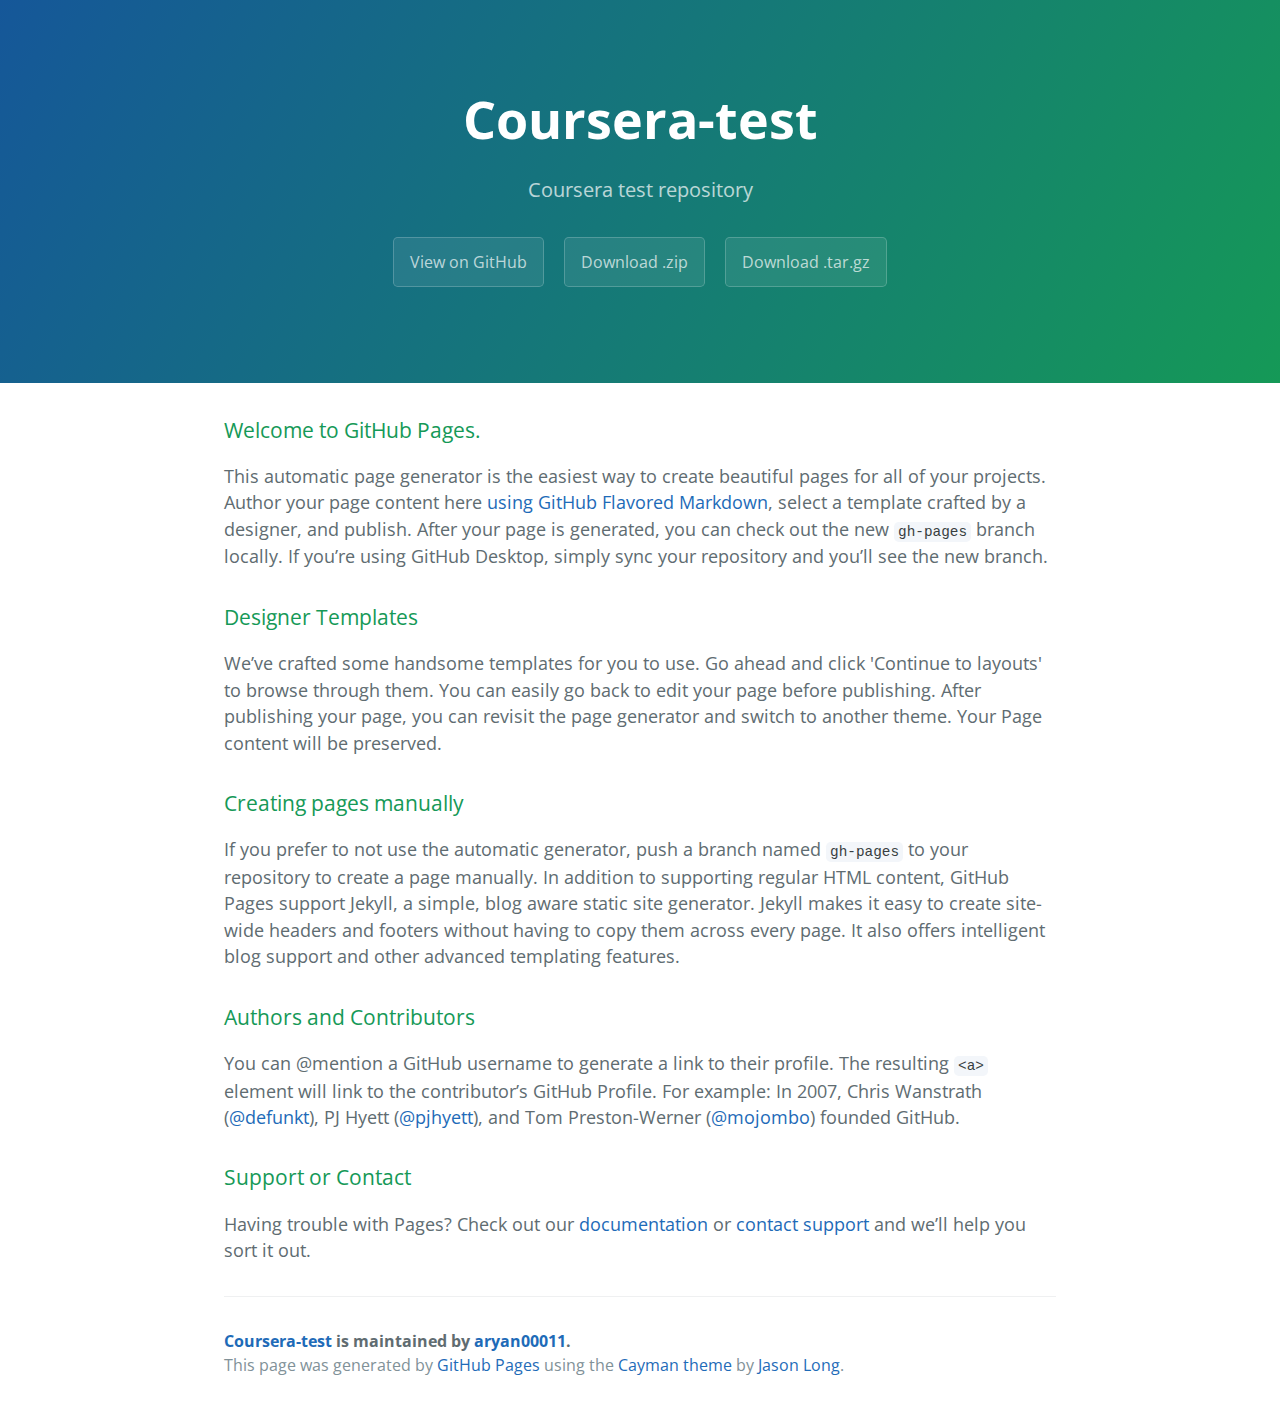
<file: index.html>
<!DOCTYPE html>
<html lang="en-us">
  <head>
    <meta charset="UTF-8">
    <title>Coursera-test by aryan00011</title>
    <meta name="viewport" content="width=device-width, initial-scale=1">
    <link rel="stylesheet" type="text/css" href="stylesheets/normalize.css" media="screen">
    <link href='https://fonts.googleapis.com/css?family=Open+Sans:400,700' rel='stylesheet' type='text/css'>
    <link rel="stylesheet" type="text/css" href="stylesheets/stylesheet.css" media="screen">
    <link rel="stylesheet" type="text/css" href="stylesheets/github-light.css" media="screen">
  </head>
  <body>
    <section class="page-header">
      <h1 class="project-name">Coursera-test</h1>
      <h2 class="project-tagline">Coursera test repository</h2>
      <a href="https://github.com/aryan00011/coursera-test" class="btn">View on GitHub</a>
      <a href="https://github.com/aryan00011/coursera-test/zipball/master" class="btn">Download .zip</a>
      <a href="https://github.com/aryan00011/coursera-test/tarball/master" class="btn">Download .tar.gz</a>
    </section>

    <section class="main-content">
      <h3>
<a id="welcome-to-github-pages" class="anchor" href="#welcome-to-github-pages" aria-hidden="true"><span aria-hidden="true" class="octicon octicon-link"></span></a>Welcome to GitHub Pages.</h3>

<p>This automatic page generator is the easiest way to create beautiful pages for all of your projects. Author your page content here <a href="https://guides.github.com/features/mastering-markdown/">using GitHub Flavored Markdown</a>, select a template crafted by a designer, and publish. After your page is generated, you can check out the new <code>gh-pages</code> branch locally. If you’re using GitHub Desktop, simply sync your repository and you’ll see the new branch.</p>

<h3>
<a id="designer-templates" class="anchor" href="#designer-templates" aria-hidden="true"><span aria-hidden="true" class="octicon octicon-link"></span></a>Designer Templates</h3>

<p>We’ve crafted some handsome templates for you to use. Go ahead and click 'Continue to layouts' to browse through them. You can easily go back to edit your page before publishing. After publishing your page, you can revisit the page generator and switch to another theme. Your Page content will be preserved.</p>

<h3>
<a id="creating-pages-manually" class="anchor" href="#creating-pages-manually" aria-hidden="true"><span aria-hidden="true" class="octicon octicon-link"></span></a>Creating pages manually</h3>

<p>If you prefer to not use the automatic generator, push a branch named <code>gh-pages</code> to your repository to create a page manually. In addition to supporting regular HTML content, GitHub Pages support Jekyll, a simple, blog aware static site generator. Jekyll makes it easy to create site-wide headers and footers without having to copy them across every page. It also offers intelligent blog support and other advanced templating features.</p>

<h3>
<a id="authors-and-contributors" class="anchor" href="#authors-and-contributors" aria-hidden="true"><span aria-hidden="true" class="octicon octicon-link"></span></a>Authors and Contributors</h3>

<p>You can @mention a GitHub username to generate a link to their profile. The resulting <code>&lt;a&gt;</code> element will link to the contributor’s GitHub Profile. For example: In 2007, Chris Wanstrath (<a href="https://github.com/defunkt" class="user-mention">@defunkt</a>), PJ Hyett (<a href="https://github.com/pjhyett" class="user-mention">@pjhyett</a>), and Tom Preston-Werner (<a href="https://github.com/mojombo" class="user-mention">@mojombo</a>) founded GitHub.</p>

<h3>
<a id="support-or-contact" class="anchor" href="#support-or-contact" aria-hidden="true"><span aria-hidden="true" class="octicon octicon-link"></span></a>Support or Contact</h3>

<p>Having trouble with Pages? Check out our <a href="https://help.github.com/pages">documentation</a> or <a href="https://github.com/contact">contact support</a> and we’ll help you sort it out.</p>

      <footer class="site-footer">
        <span class="site-footer-owner"><a href="https://github.com/aryan00011/coursera-test">Coursera-test</a> is maintained by <a href="https://github.com/aryan00011">aryan00011</a>.</span>

        <span class="site-footer-credits">This page was generated by <a href="https://pages.github.com">GitHub Pages</a> using the <a href="https://github.com/jasonlong/cayman-theme">Cayman theme</a> by <a href="https://twitter.com/jasonlong">Jason Long</a>.</span>
      </footer>

    </section>

  
  </body>
</html>
</file>
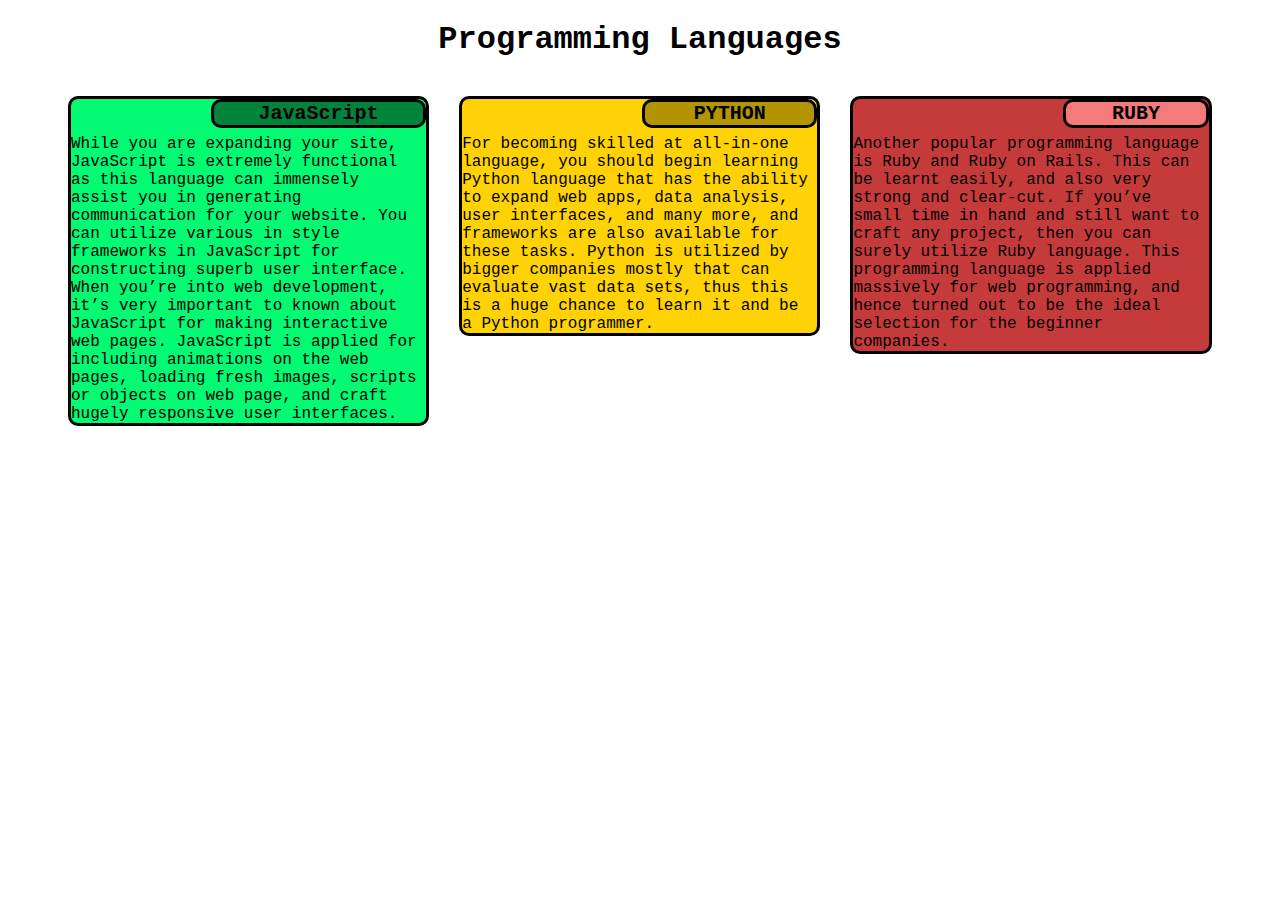
<file: module_2/index.html>
<!DOCTYPE html>
<html>
<head>
	<meta charset="utf-8">
	<meta name="viewport" content="width=device-width, initial-scale=1">
	<title>Module 2 assignment</title>
	<link rel="stylesheet" type="text/css" href="css/module_2.css">
</head>
<body>
	<h1>Programming Languages</h1>
	<div>
		<p id="JS_para"><span>JavaScript</span> <br><br> While you are expanding your site, JavaScript is extremely functional as this language can immensely assist you in generating communication for your website. You can utilize various in style frameworks in JavaScript for constructing superb user interface. When you’re into web development, it’s very important to known about JavaScript for making interactive web pages. JavaScript is applied for including animations on the web pages, loading fresh images, scripts or objects on web page, and craft hugely responsive user interfaces.</p>
		<p id="python_para"><span>PYTHON</span> <br><br> For becoming skilled at all-in-one language, you should begin learning Python language that has the ability to expand web apps, data analysis, user interfaces, and many more, and frameworks are also available for these tasks. Python is utilized by bigger companies mostly that can evaluate vast data sets, thus this is a huge chance to learn it and be a Python programmer.</p>
		<p id="ruby_para"><span>RUBY</span> <br><br> Another popular programming language is Ruby and Ruby on Rails. This can be learnt easily, and also very strong and clear-cut. If you’ve small time in hand and still want to craft any project, then you can surely utilize Ruby language. This programming language is applied massively for web programming, and hence turned out to be the ideal selection for the beginner companies.</p>
	</div>
</body>
</html>
</file>
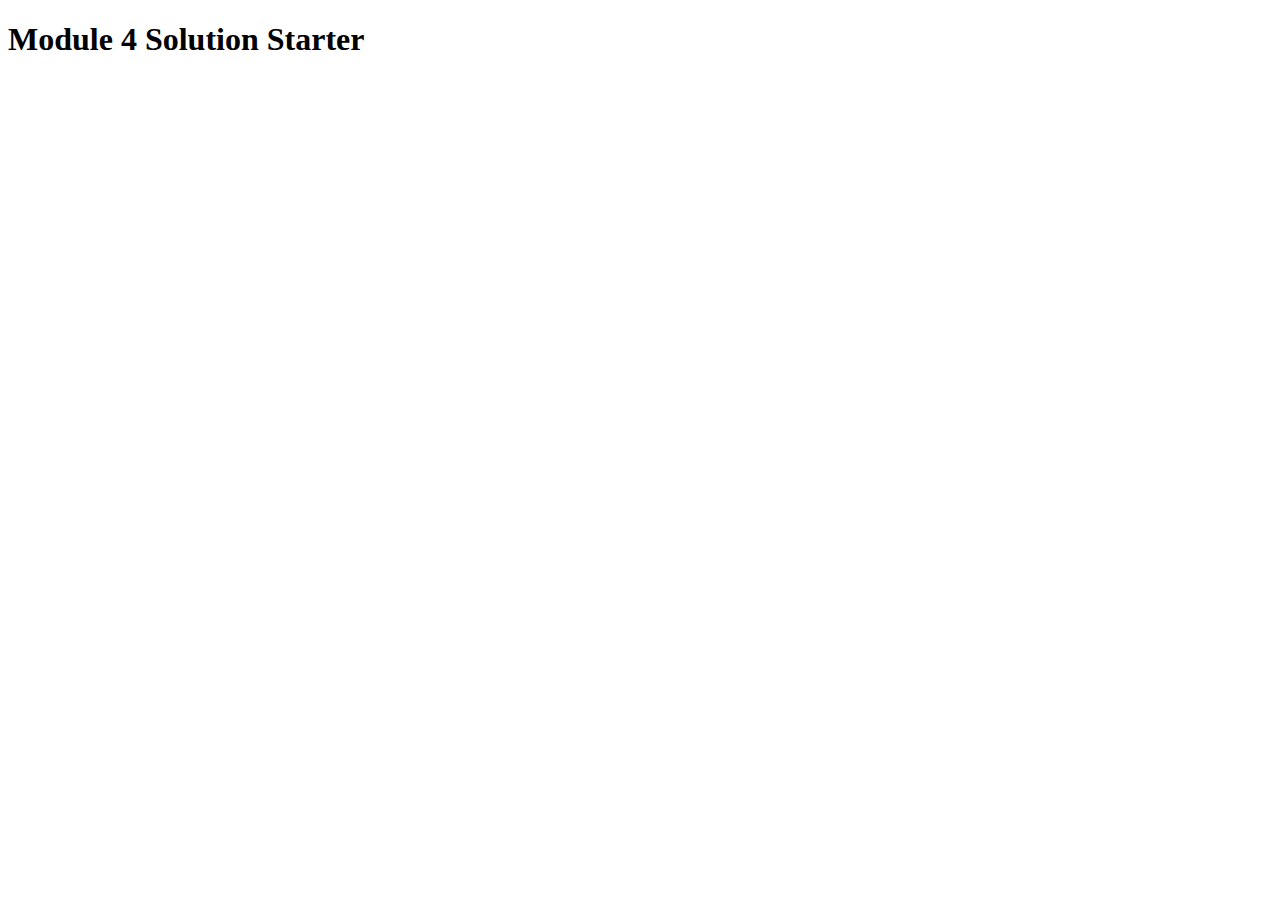
<file: module_4/harder/index.html>
<!DOCTYPE html>
<html>
<head>
  <meta charset="utf-8">
  <title>Module 4 Solution Starter</title>
  <script>
    var names = []; // DO NOT REMOVE
  </script>
  <script src="SpeakHello.js"></script>
  <script src="SpeakGoodBye.js"></script>
  <script src="script.js"></script>
</head>
<body>
  <h1>Module 4 Solution Starter</h1>
</body>
</html>
</file>
<file: stylesheets/stylesheet.css>
* {
  box-sizing: border-box; }

body {
  padding: 0;
  margin: 0;
  font-family: "Open Sans", "Helvetica Neue", Helvetica, Arial, sans-serif;
  font-size: 16px;
  line-height: 1.5;
  color: #606c71; }

a {
  color: #1e6bb8;
  text-decoration: none; }
  a:hover {
    text-decoration: underline; }

.btn {
  display: inline-block;
  margin-bottom: 1rem;
  color: rgba(255, 255, 255, 0.7);
  background-color: rgba(255, 255, 255, 0.08);
  border-color: rgba(255, 255, 255, 0.2);
  border-style: solid;
  border-width: 1px;
  border-radius: 0.3rem;
  transition: color 0.2s, background-color 0.2s, border-color 0.2s; }
  .btn + .btn {
    margin-left: 1rem; }

.btn:hover {
  color: rgba(255, 255, 255, 0.8);
  text-decoration: none;
  background-color: rgba(255, 255, 255, 0.2);
  border-color: rgba(255, 255, 255, 0.3); }

@media screen and (min-width: 64em) {
  .btn {
    padding: 0.75rem 1rem; } }

@media screen and (min-width: 42em) and (max-width: 64em) {
  .btn {
    padding: 0.6rem 0.9rem;
    font-size: 0.9rem; } }

@media screen and (max-width: 42em) {
  .btn {
    display: block;
    width: 100%;
    padding: 0.75rem;
    font-size: 0.9rem; }
    .btn + .btn {
      margin-top: 1rem;
      margin-left: 0; } }

.page-header {
  color: #fff;
  text-align: center;
  background-color: #159957;
  background-image: linear-gradient(120deg, #155799, #159957); }

@media screen and (min-width: 64em) {
  .page-header {
    padding: 5rem 6rem; } }

@media screen and (min-width: 42em) and (max-width: 64em) {
  .page-header {
    padding: 3rem 4rem; } }

@media screen and (max-width: 42em) {
  .page-header {
    padding: 2rem 1rem; } }

.project-name {
  margin-top: 0;
  margin-bottom: 0.1rem; }

@media screen and (min-width: 64em) {
  .project-name {
    font-size: 3.25rem; } }

@media screen and (min-width: 42em) and (max-width: 64em) {
  .project-name {
    font-size: 2.25rem; } }

@media screen and (max-width: 42em) {
  .project-name {
    font-size: 1.75rem; } }

.project-tagline {
  margin-bottom: 2rem;
  font-weight: normal;
  opacity: 0.7; }

@media screen and (min-width: 64em) {
  .project-tagline {
    font-size: 1.25rem; } }

@media screen and (min-width: 42em) and (max-width: 64em) {
  .project-tagline {
    font-size: 1.15rem; } }

@media screen and (max-width: 42em) {
  .project-tagline {
    font-size: 1rem; } }

.main-content :first-child {
  margin-top: 0; }
.main-content img {
  max-width: 100%; }
.main-content h1, .main-content h2, .main-content h3, .main-content h4, .main-content h5, .main-content h6 {
  margin-top: 2rem;
  margin-bottom: 1rem;
  font-weight: normal;
  color: #159957; }
.main-content p {
  margin-bottom: 1em; }
.main-content code {
  padding: 2px 4px;
  font-family: Consolas, "Liberation Mono", Menlo, Courier, monospace;
  font-size: 0.9rem;
  color: #383e41;
  background-color: #f3f6fa;
  border-radius: 0.3rem; }
.main-content pre {
  padding: 0.8rem;
  margin-top: 0;
  margin-bottom: 1rem;
  font: 1rem Consolas, "Liberation Mono", Menlo, Courier, monospace;
  color: #567482;
  word-wrap: normal;
  background-color: #f3f6fa;
  border: solid 1px #dce6f0;
  border-radius: 0.3rem; }
  .main-content pre > code {
    padding: 0;
    margin: 0;
    font-size: 0.9rem;
    color: #567482;
    word-break: normal;
    white-space: pre;
    background: transparent;
    border: 0; }
.main-content .highlight {
  margin-bottom: 1rem; }
  .main-content .highlight pre {
    margin-bottom: 0;
    word-break: normal; }
.main-content .highlight pre, .main-content pre {
  padding: 0.8rem;
  overflow: auto;
  font-size: 0.9rem;
  line-height: 1.45;
  border-radius: 0.3rem; }
.main-content pre code, .main-content pre tt {
  display: inline;
  max-width: initial;
  padding: 0;
  margin: 0;
  overflow: initial;
  line-height: inherit;
  word-wrap: normal;
  background-color: transparent;
  border: 0; }
  .main-content pre code:before, .main-content pre code:after, .main-content pre tt:before, .main-content pre tt:after {
    content: normal; }
.main-content ul, .main-content ol {
  margin-top: 0; }
.main-content blockquote {
  padding: 0 1rem;
  margin-left: 0;
  color: #819198;
  border-left: 0.3rem solid #dce6f0; }
  .main-content blockquote > :first-child {
    margin-top: 0; }
  .main-content blockquote > :last-child {
    margin-bottom: 0; }
.main-content table {
  display: block;
  width: 100%;
  overflow: auto;
  word-break: normal;
  word-break: keep-all; }
  .main-content table th {
    font-weight: bold; }
  .main-content table th, .main-content table td {
    padding: 0.5rem 1rem;
    border: 1px solid #e9ebec; }
.main-content dl {
  padding: 0; }
  .main-content dl dt {
    padding: 0;
    margin-top: 1rem;
    font-size: 1rem;
    font-weight: bold; }
  .main-content dl dd {
    padding: 0;
    margin-bottom: 1rem; }
.main-content hr {
  height: 2px;
  padding: 0;
  margin: 1rem 0;
  background-color: #eff0f1;
  border: 0; }

@media screen and (min-width: 64em) {
  .main-content {
    max-width: 64rem;
    padding: 2rem 6rem;
    margin: 0 auto;
    font-size: 1.1rem; } }

@media screen and (min-width: 42em) and (max-width: 64em) {
  .main-content {
    padding: 2rem 4rem;
    font-size: 1.1rem; } }

@media screen and (max-width: 42em) {
  .main-content {
    padding: 2rem 1rem;
    font-size: 1rem; } }

.site-footer {
  padding-top: 2rem;
  margin-top: 2rem;
  border-top: solid 1px #eff0f1; }

.site-footer-owner {
  display: block;
  font-weight: bold; }

.site-footer-credits {
  color: #819198; }

@media screen and (min-width: 64em) {
  .site-footer {
    font-size: 1rem; } }

@media screen and (min-width: 42em) and (max-width: 64em) {
  .site-footer {
    font-size: 1rem; } }

@media screen and (max-width: 42em) {
  .site-footer {
    font-size: 0.9rem; } }
</file>
<file: stylesheets/github-light.css>
/*
The MIT License (MIT)

Copyright (c) 2016 GitHub, Inc.

Permission is hereby granted, free of charge, to any person obtaining a copy
of this software and associated documentation files (the "Software"), to deal
in the Software without restriction, including without limitation the rights
to use, copy, modify, merge, publish, distribute, sublicense, and/or sell
copies of the Software, and to permit persons to whom the Software is
furnished to do so, subject to the following conditions:

The above copyright notice and this permission notice shall be included in all
copies or substantial portions of the Software.

THE SOFTWARE IS PROVIDED "AS IS", WITHOUT WARRANTY OF ANY KIND, EXPRESS OR
IMPLIED, INCLUDING BUT NOT LIMITED TO THE WARRANTIES OF MERCHANTABILITY,
FITNESS FOR A PARTICULAR PURPOSE AND NONINFRINGEMENT. IN NO EVENT SHALL THE
AUTHORS OR COPYRIGHT HOLDERS BE LIABLE FOR ANY CLAIM, DAMAGES OR OTHER
LIABILITY, WHETHER IN AN ACTION OF CONTRACT, TORT OR OTHERWISE, ARISING FROM,
OUT OF OR IN CONNECTION WITH THE SOFTWARE OR THE USE OR OTHER DEALINGS IN THE
SOFTWARE.

*/

.pl-c /* comment */ {
  color: #969896;
}

.pl-c1 /* constant, variable.other.constant, support, meta.property-name, support.constant, support.variable, meta.module-reference, markup.raw, meta.diff.header */,
.pl-s .pl-v /* string variable */ {
  color: #0086b3;
}

.pl-e /* entity */,
.pl-en /* entity.name */ {
  color: #795da3;
}

.pl-smi /* variable.parameter.function, storage.modifier.package, storage.modifier.import, storage.type.java, variable.other */,
.pl-s .pl-s1 /* string source */ {
  color: #333;
}

.pl-ent /* entity.name.tag */ {
  color: #63a35c;
}

.pl-k /* keyword, storage, storage.type */ {
  color: #a71d5d;
}

.pl-s /* string */,
.pl-pds /* punctuation.definition.string, string.regexp.character-class */,
.pl-s .pl-pse .pl-s1 /* string punctuation.section.embedded source */,
.pl-sr /* string.regexp */,
.pl-sr .pl-cce /* string.regexp constant.character.escape */,
.pl-sr .pl-sre /* string.regexp source.ruby.embedded */,
.pl-sr .pl-sra /* string.regexp string.regexp.arbitrary-repitition */ {
  color: #183691;
}

.pl-v /* variable */ {
  color: #ed6a43;
}

.pl-id /* invalid.deprecated */ {
  color: #b52a1d;
}

.pl-ii /* invalid.illegal */ {
  color: #f8f8f8;
  background-color: #b52a1d;
}

.pl-sr .pl-cce /* string.regexp constant.character.escape */ {
  font-weight: bold;
  color: #63a35c;
}

.pl-ml /* markup.list */ {
  color: #693a17;
}

.pl-mh /* markup.heading */,
.pl-mh .pl-en /* markup.heading entity.name */,
.pl-ms /* meta.separator */ {
  font-weight: bold;
  color: #1d3e81;
}

.pl-mq /* markup.quote */ {
  color: #008080;
}

.pl-mi /* markup.italic */ {
  font-style: italic;
  color: #333;
}

.pl-mb /* markup.bold */ {
  font-weight: bold;
  color: #333;
}

.pl-md /* markup.deleted, meta.diff.header.from-file */ {
  color: #bd2c00;
  background-color: #ffecec;
}

.pl-mi1 /* markup.inserted, meta.diff.header.to-file */ {
  color: #55a532;
  background-color: #eaffea;
}

.pl-mdr /* meta.diff.range */ {
  font-weight: bold;
  color: #795da3;
}

.pl-mo /* meta.output */ {
  color: #1d3e81;
}
</file>
<file: module_2/css/module_2.css>
/********* Base Styles *********/

* {
	box-sizing: border-box;
	font-family: "Courier New", Courier, monospace;
}

h1 {
	text-align: center;
}

p {
	border: 3px solid black;
	border-radius: 10px;
	position: relative;
}

span {
	font-weight: bold;
	font-size: 125%;
	border: 3px solid black;
	border-radius: 10px;
	text-align: center;
}

#JS_para{
	background-color: #03FA73;
}

#JS_para span {
	background-color: #02833C;
}

#python_para {
	background-color: #FFD206;
}

#python_para span {
	background-color: #B49400;
}

#ruby_para {
	background-color: #C53B3B;
}

#ruby_para span {
	background-color: #F57A7A;
}

section {
	clear: left;
}

/********* Desktop *********/
@media (min-width: 992px) {
	
	div {
		padding-left: 60px;
	}

	p {
		float: left;
	}

	#JS_para{
		width: 30%;
		margin-right: 30px;
	}

	#JS_para span {
		position: absolute;
		left: 140px;
		right: 0px;
	}

	#python_para{
		width: 30%;
		margin-right: 30px;
	}

	#python_para span{
		position: absolute;
		left: 180px;
		right: 0px;
	}

	#ruby_para {
		width: 30%
	}

	#ruby_para span {
		position: absolute;
		left: 210px;
		right: 0px;
	}
}

/********* Tablet *********/
@media (min-width: 768px) and (max-width: 991px) {
	
	div {
		padding-left: 60px;
	}

	p {
		float: left;
	}

	#JS_para{
		width: 45%;
		margin-right: 30px;
	}

	#JS_para span {
		position: absolute;
		left: 180px;
		right: 0px;
	}

	#python_para{
		width: 45%;
	}

	#python_para span {
		position: absolute;
		left: 220px;
		right: 0px;
	}

	#ruby_para {
		width: 95%;
		margin-top: 10px;
	}	

	#ruby_para span {
		position: absolute;
		left: 580px;
		right: 0px;
	}
}

/********* Mobile *********/
@media (max-width: 767px) {
	
	p {
		margin-left: 60px;
		margin-right: 60px;
		margin-bottom: 30px;
	}

	#JS_para span {
		position: absolute;
		left: 100px;
		right: 0px;
	}

	#python_para span {
		position: absolute;
		left: 150px;
		right: 0px;
	}

	#ruby_para span {
		position: absolute;
		left: 170px;
		right: 0px;
	}

}
</file>
